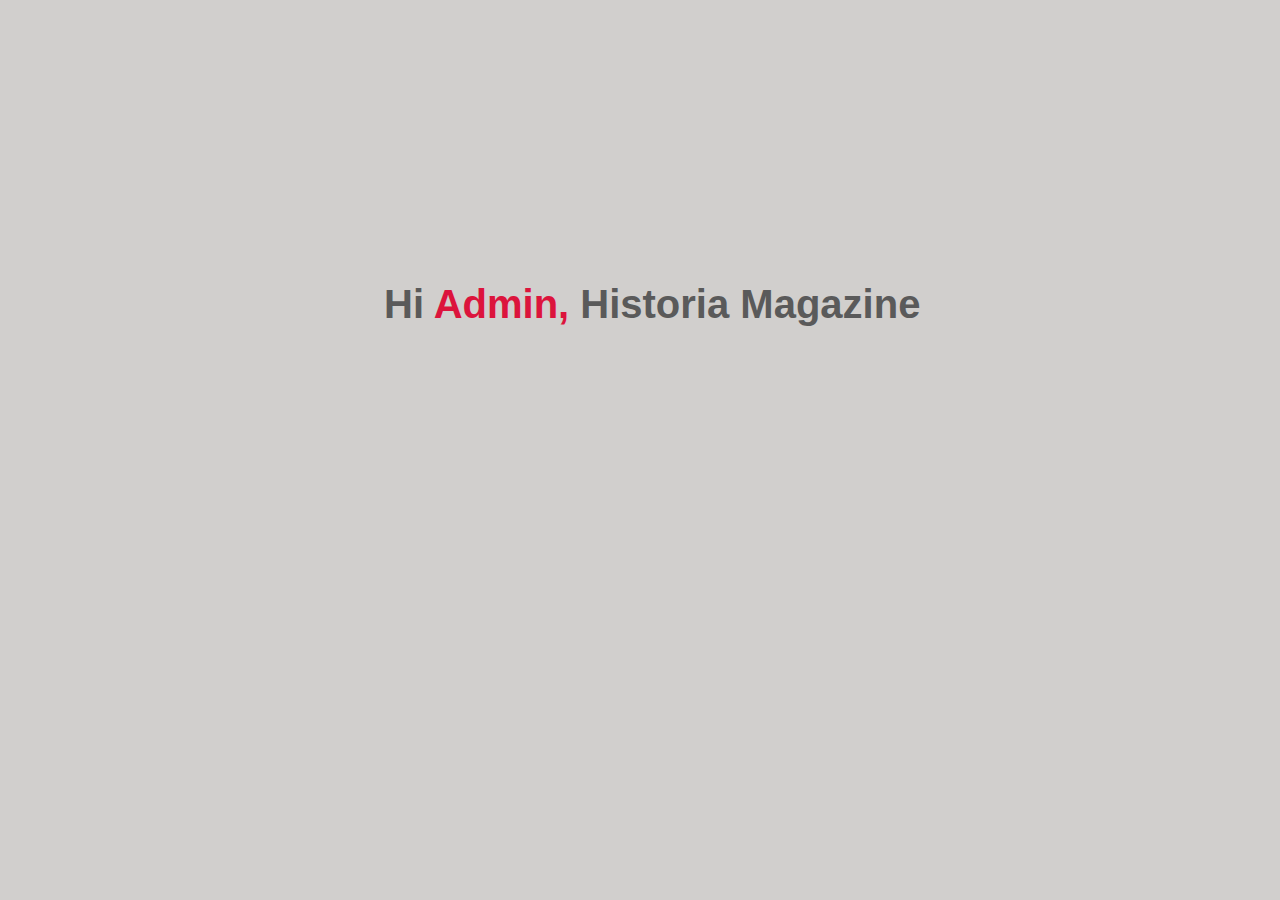
<file: admin.html>
<!DOCTYPE html>
<html lang="en">
<head>
    <meta charset="UTF-8">
    <meta http-equiv="X-UA-Compatible" content="IE=edge">
    <meta name="viewport" content="width=device-width, initial-scale=1.0">
    <link rel="stylesheet" href="adminIndex.css">
    <title>RCHC | Admin</title>
</head>
<body>
    <script>
               
        window.addEventListener('load', (event) => {
          const preloarder = document.getElementById('preloarder');
          preloarder.classList.add('loaderWrapper--hidden');
    
          preloarder.addEventListener('transitionend', () => {
            preloarder.remove();
          });
        });
      </script> 
    
      <!--end of prelording-->
      <script>
        document.addEventListener('contextmenu', disableRightClick);
        function disableRightClick(e){
          e.preventDefault();
        }
        </script> 
        <h1>Hi <span>Admin,</span> Historia Magazine</h1>
</body>
</html>
</file>
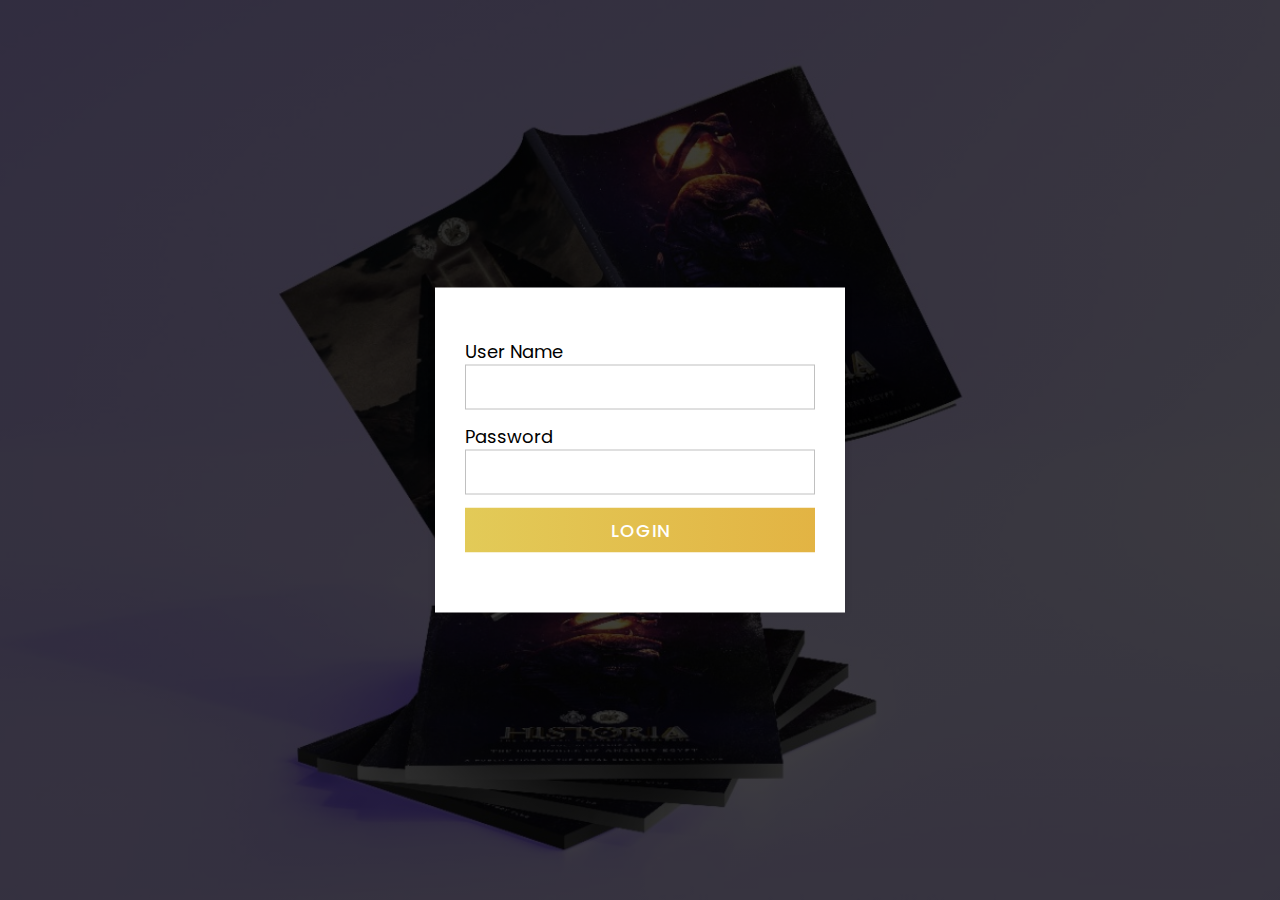
<file: mag.html>
<html lang="en" dir="ltr">
    <head>
       <meta charset="utf-8">
       <link rel="icon" href="Historia.jpeg">
       <title>Sign In| Historia Admin</title>
       <link rel="stylesheet" href="admin.css">
       <link rel="stylesheet" href="https://cdnjs.cloudflare.com/ajax/libs/font-awesome/5.15.3/css/all.min.css"/>
    </head>
    <body>
        <div id="preloarder" class="loaderWrapper"></div>
        <script>
               
          window.addEventListener('load', (event) => {
            const preloarder = document.getElementById('preloarder');
            preloarder.classList.add('loaderWrapper--hidden');
      
            preloarder.addEventListener('transitionend', () => {
              preloarder.remove();
            });
          });
        </script> 
      
        <!--end of prelording-->
        <script>
          document.addEventListener('contextmenu', disableRightClick);
          function disableRightClick(e){
            e.preventDefault();
          }
          </script> 
       <div class="center">
          <div class="container">
             <div class="text">
                
             </div>
             <form action="https://www.historiarchc.ml/admin.html" method="post">
                <div class="data">
                   <label>User Name</label>
                   <input type="text" id="username" required>
                </div>
                <div class="data">
                   <label>Password</label>
                   <input type="password" id="password" required>
                </div>
                <div class="btn">
                   <div class="inner"></div>
                   <button type="submit">Login</button>
                   <input type="submit" onclick="validate()">
                </div>
             </form>
          </div>
       </div>
        <script src="login.js"></script>
    </body>
 </html>
</file>
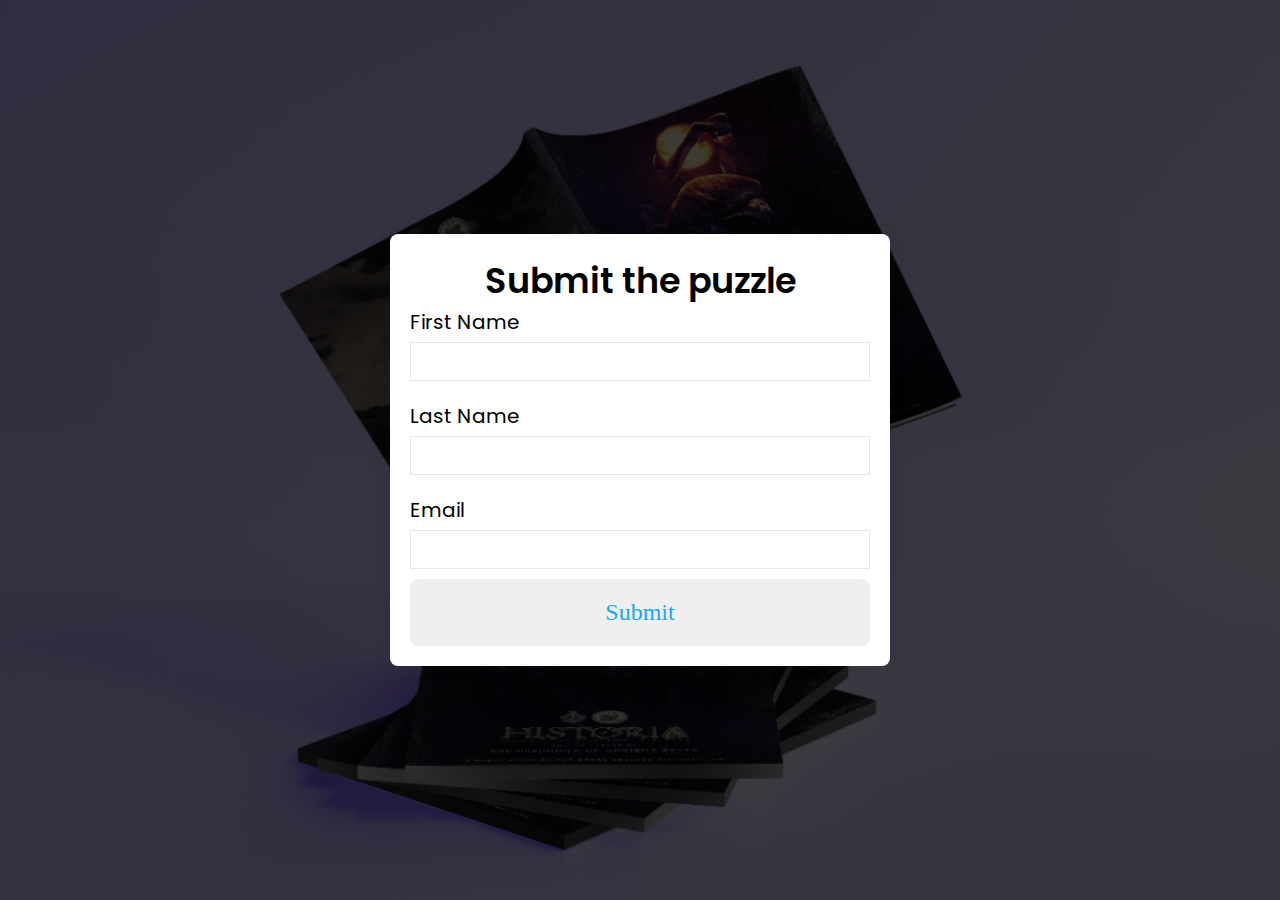
<file: puzzle_java_S.html>
<html lang="en" dir="ltr">
   <head>
      <meta charset="utf-8">
      <link rel="icon" href="Historia.jpeg">
      <title>Submit puzzle</title>
      <link rel="stylesheet" href="submit.css">
      <script src="feedback.js"></script>
    <link rel="stylesheet" href="feedback.css">
      <link rel="stylesheet" href="https://cdnjs.cloudflare.com/ajax/libs/font-awesome/5.15.3/css/all.min.css"/>
   </head>
   <body>
      <div class="center">
         <div class="container">
            <div class="text">
               Submit the puzzle
            </div>
            <form  action="https://formspree.io/f/xnqwyyew"
                  method="POST"id="my-form">
              
                    <div class="form-group">
                      <label for="firstName"> First Name</label>
                      <input type="text" id="firstName" name="firstName">
                    </div>
              
                    <div class="form-group">
                      <label for="latsName">Last Name</label>
                      <input type="text" id="lastName" name="lastName">
                    </div>
              
                    <div class="form-group">
                      <label for="email">Email</label>
                      <input type="email" id="email" name="email">
                    </div>
         
                    <button type="submit">Submit</button>
                  </form>
         </div>
      </div>
   </body>
</html>
</file>
<file: adminIndex.css>
*{
    margin: 0;
    padding: 0;
    font-family: sans-serif;
    box-sizing: border-box;
}
body{
    background-color: rgb(209, 207, 205);
    margin-top: 22%;
    margin-left: 30%;
}
h1{
    font-size: 40px;
    font-weight: 700;
    color: rgb(90, 90, 90);
}
h1 span{
    color: crimson;
}
</file>
<file: admin.css>
@import url('https://fonts.googleapis.com/css?family=Poppins:400,500,600,700&display=swap');
*{
  margin: 0;
  padding: 0;
  outline: none;
  box-sizing: border-box;
  font-family: 'Poppins', sans-serif;
}
body{
  height: 100vh;
  width: 100%;
  background-image:linear-gradient(rgba(0,0,0,0.75), rgba(0,0,0,0.75)), url(Backgrund.jpeg);
  background-size: cover;
  background-repeat: no-repeat;
  background-size: cover;
  background-position: center;
  background-attachment: fixed;
}
.container{
  position: absolute;
  top: 50%;
  left: 50%;
  transform: translate(-50%, -50%);
}
.container{
  display: block;
  background: #fff;
  width: 410px;
  padding: 30px;
  box-shadow: 0 0 8px rgba(0,0,0,0.1);
}
.container .text{
  font-size: 35px;
  font-weight: 600;
  text-align: center;
}
.container form{
  margin-top: -20px;
}
.container form .data{
  height: 45px;
  width: 100%;
  margin: 40px 0;
}
form .data label{
  font-size: 18px;
}
form .data input{
  height: 100%;
  width: 100%;
  padding-left: 10px;
  font-size: 17px;
  border: 1px solid silver;
}
form .data input:focus{
  border-color: #3498db;
  border-bottom-width: 2px;
}
form .btn{
  margin: 30px 0;
  height: 45px;
  width: 100%;
  position: relative;
  overflow: hidden;
}
form .btn .inner{
  height: 100%;
  width: 300%;
  position: absolute;
  left: -100%;
  z-index: -1;
  background: -webkit-linear-gradient(right, #e39d2f, #e2e16c);
  transition: all 0.4s;
}
form .btn:hover .inner{
  left: 0;
}
form .btn button{
  height: 100%;
  width: 100%;
  background: none;
  border: none;
  color: #fff;
  font-size: 18px;
  font-weight: 500;
  text-transform: uppercase;
  letter-spacing: 1px;
  cursor: pointer;
}
</file>
<file: submit.css>
@import url('https://fonts.googleapis.com/css?family=Poppins:400,500,600,700&display=swap');
*{
  margin: 0;
  padding: 0;
  outline: none;
  box-sizing: border-box;
  font-family: 'Poppins', sans-serif;
}
body{
  height: 100vh;
  width: 100%;
  background-image:linear-gradient(rgba(0,0,0,0.75), rgba(0,0,0,0.75)), url(Backgrund.jpeg);
  background-size: cover;
  background-repeat: no-repeat;
  background-size: cover;
  background-position: center;
  background-attachment: fixed;
}
.container{
  position: absolute;
  top: 50%;
  left: 50%;
  transform: translate(-50%, -50%);
}
.container{
  display: block;
  background: #fff;
  width: 410px;
  padding: 30px;
  box-shadow: 0 0 8px rgba(0,0,0,0.1);
}
.container .text{
  font-size: 35px;
  font-weight: 600;
  text-align: center;
}
.container form{
  margin-top: -20px;
}
.container form .data{
  height: 45px;
  width: 100%;
  margin: 40px 0;
}
form .data label{
  font-size: 18px;
}
form .data input{
  height: 100%;
  width: 100%;
  padding-left: 10px;
  font-size: 17px;
  border: 1px solid silver;
}
form .data input:focus{
  border-color: #3498db;
  border-bottom-width: 2px;
}
form .btn{
  margin: 30px 0;
  height: 45px;
  width: 100%;
  position: relative;
  overflow: hidden;
}
form .btn .inner{
  height: 100%;
  width: 300%;
  position: absolute;
  left: -100%;
  z-index: -1;
  background: -webkit-linear-gradient(right, #e39d2f, #e2e16c);
  transition: all 0.4s;
}
form .btn:hover .inner{
  left: 0;
}
form .btn button{
  height: 100%;
  width: 100%;
  background: none;
  border: none;
  color: #fff;
  font-size: 18px;
  font-weight: 500;
  text-transform: uppercase;
  letter-spacing: 1px;
  cursor: pointer;
}
</file>
<file: feedback.css>
* {
    padding: 0;
    margin: 0;
    box-sizing: border-box;
  }
  body {
    font-family: "Montserrat";
    background-image:linear-gradient(rgba(0,0,0,0.75), rgba(0,0,0,0.75)), url(Backgrund.jpeg);
    background-size: cover;
    background-repeat: no-repeat;
    background-size: cover;
    background-position: center;
    background-attachment: fixed;
  }
  section {
    height: 100vh;
    width: 100%;
    background-color: transparent;
    display: flex;
    align-items: center;
    justify-content: center;
    flex-direction: column;
  }
  .container {
    width: 90%;
    max-width: 500px;
    margin: 0 auto;
    padding: 20px;
    box-shadow: 0px 0px 20px #00000010;
    background-color: white;
    border-radius: 8px;
    margin-bottom: 20px;
  }
  .form-group {
    width: 100%;
    margin-top: 20px;
    font-size: 20px;
  }
  .form-group input,
  .form-group textarea {
    width: 100%;
    padding: 5px;
    font-size: 18px;
    border: 1px solid rgba(128, 128, 128, 0.199);
    margin-top: 5px;
      color: rgb(73, 73, 73);
  }
  
  textarea {
      color: rgb(73, 73, 73);
    resize: vertical;
  }
  button[type="submit"] {
    width: 100%;
    border: none;
    outline: none;
    padding: 20px;
    font-size: 24px;
    border-radius: 8px;
    font-family: "Montserrat";
    color: rgb(27, 166, 247);
    text-align: center;
    cursor: pointer;
    margin-top: 10px;
    transition: 0.3s ease background-color;
  }
  button[type="submit"]:hover {
    background-color: rgb(214, 226, 236);
  }
  #status {
    width: 90%;
    max-width: 500px;
    text-align: center;
    padding: 10px;
    margin: 0 auto;
    border-radius: 8px;
  }
  #status.success {
    background-color: rgb(211, 250, 153);
    animation: status 4s ease forwards;
  }
  #status.error {
    background-color: rgb(250, 129, 92);
    color: white;
    animation: status 4s ease forwards;
  }
  @keyframes status {
    0% {
      opacity: 1;
      pointer-events: all;
    }
    90% {
      opacity: 1;
      pointer-events: all;
    }
    100% {
      opacity: 0;
      pointer-events: none;
    }
  }
</file>
